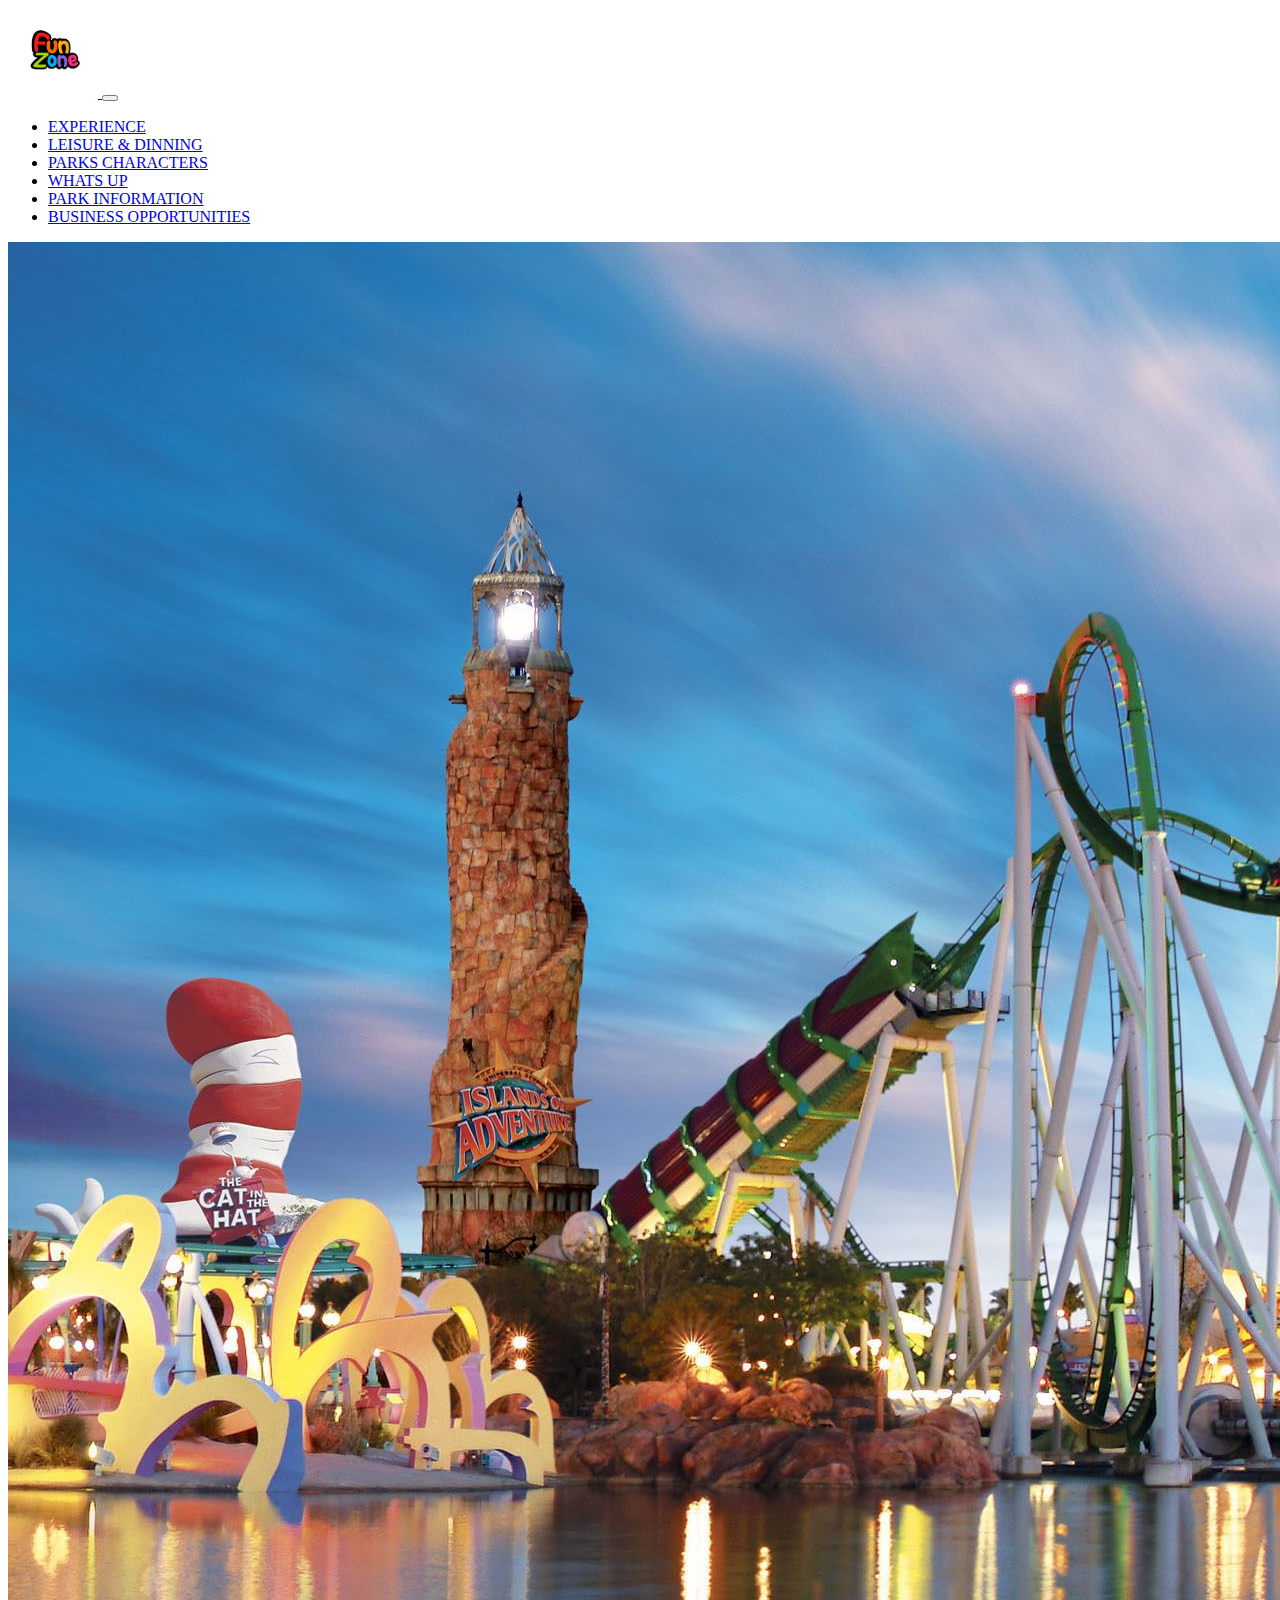
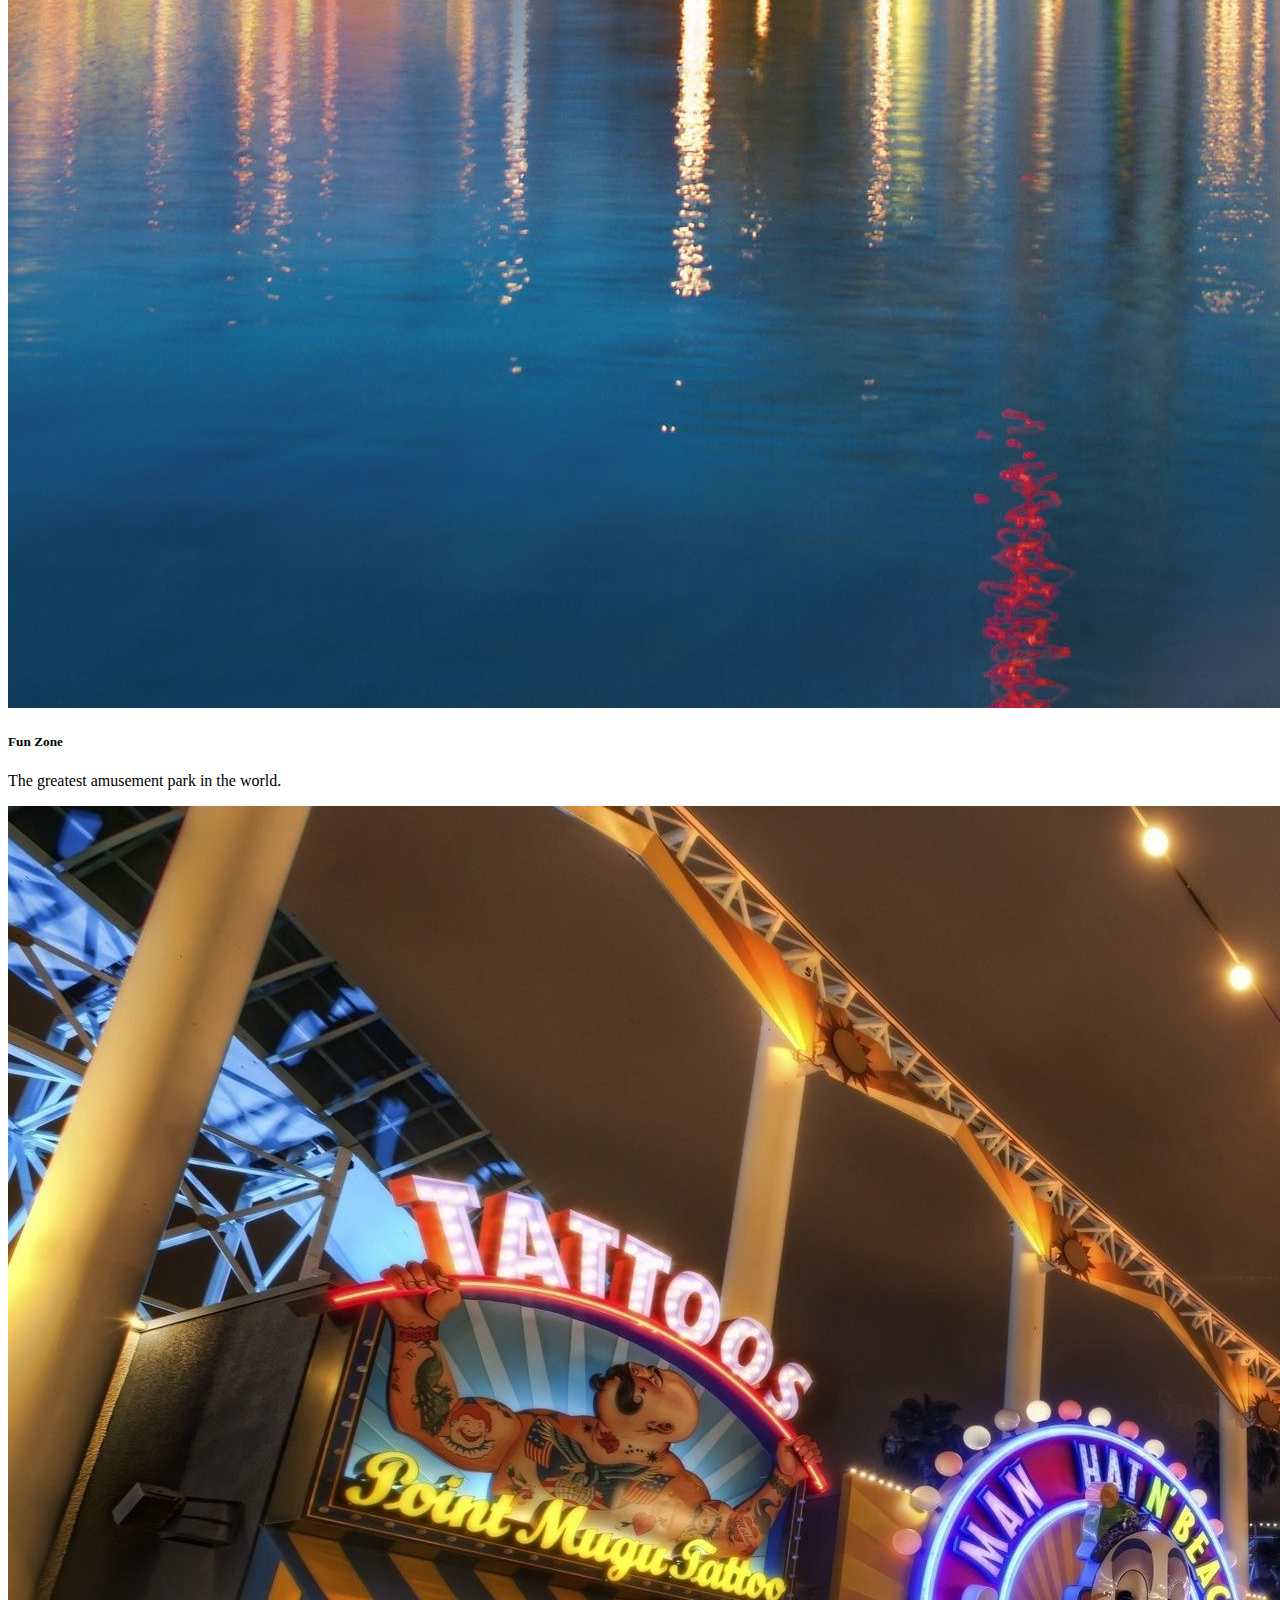
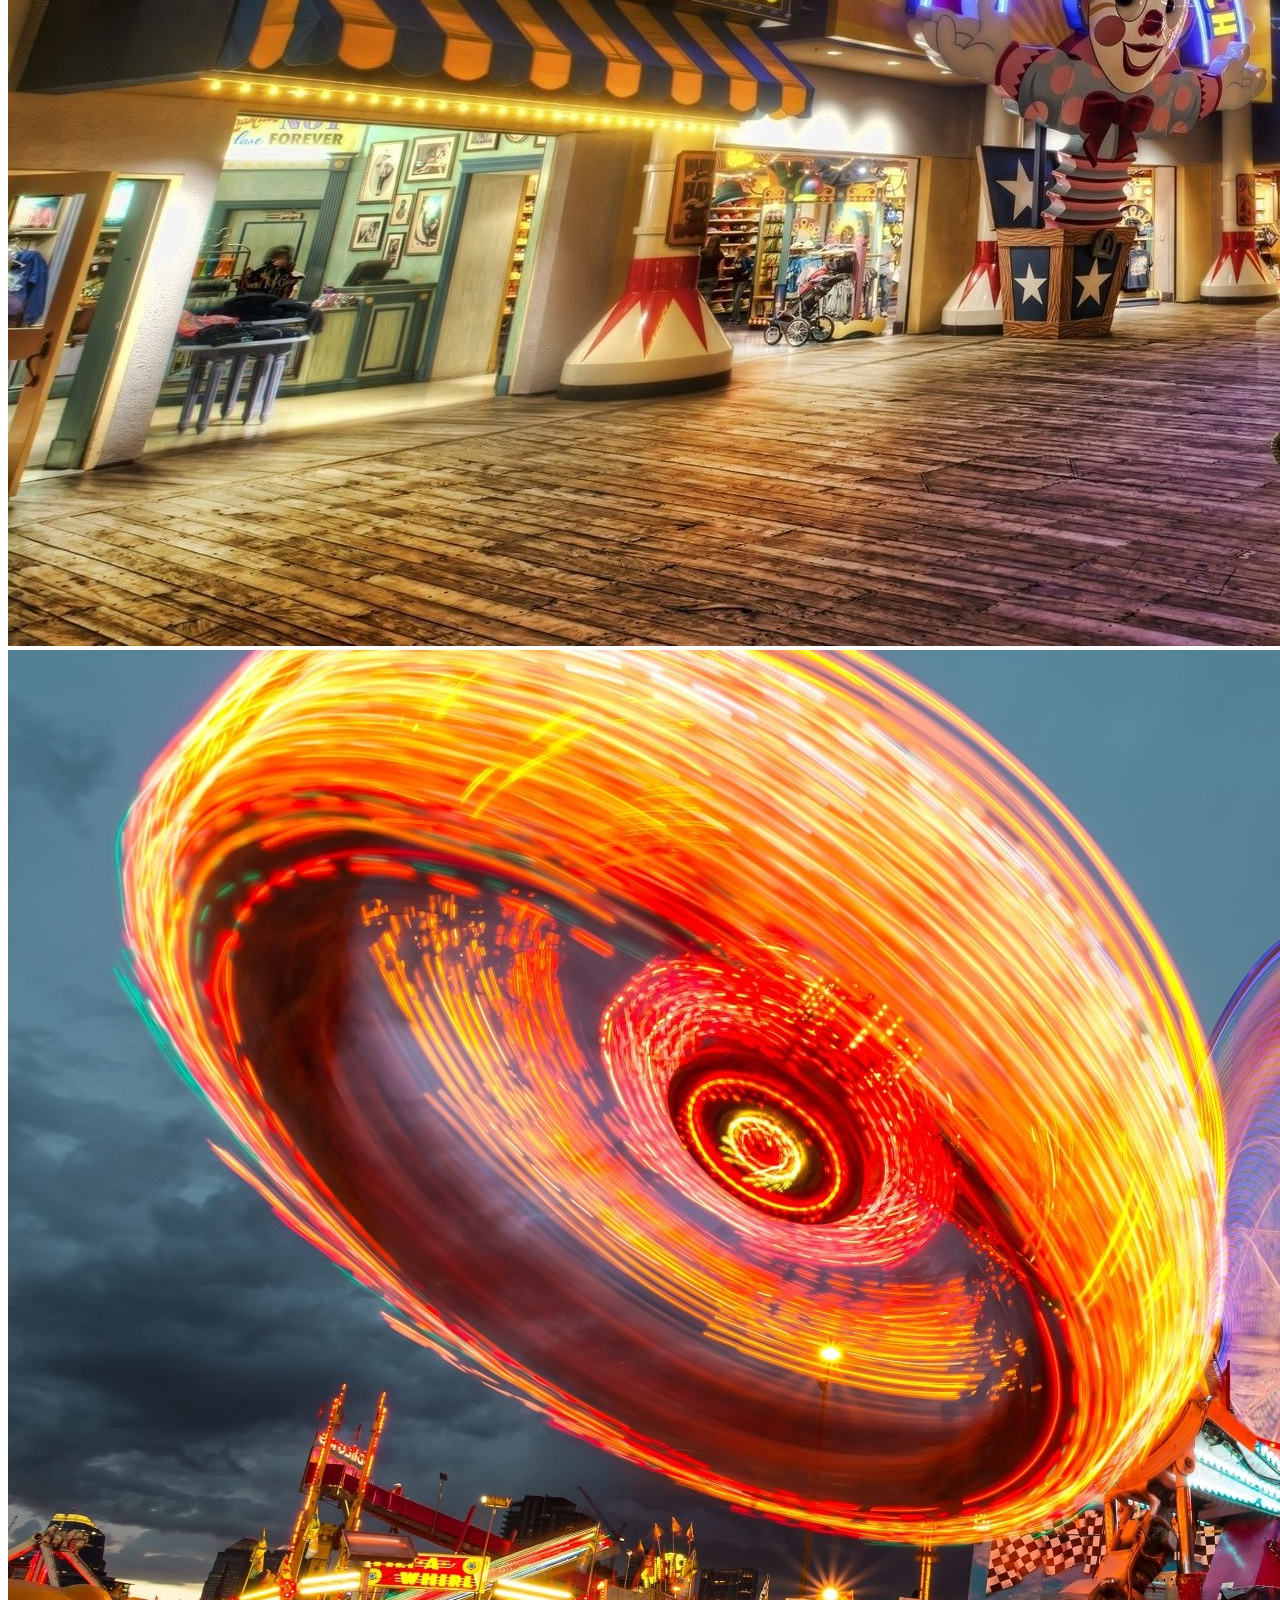
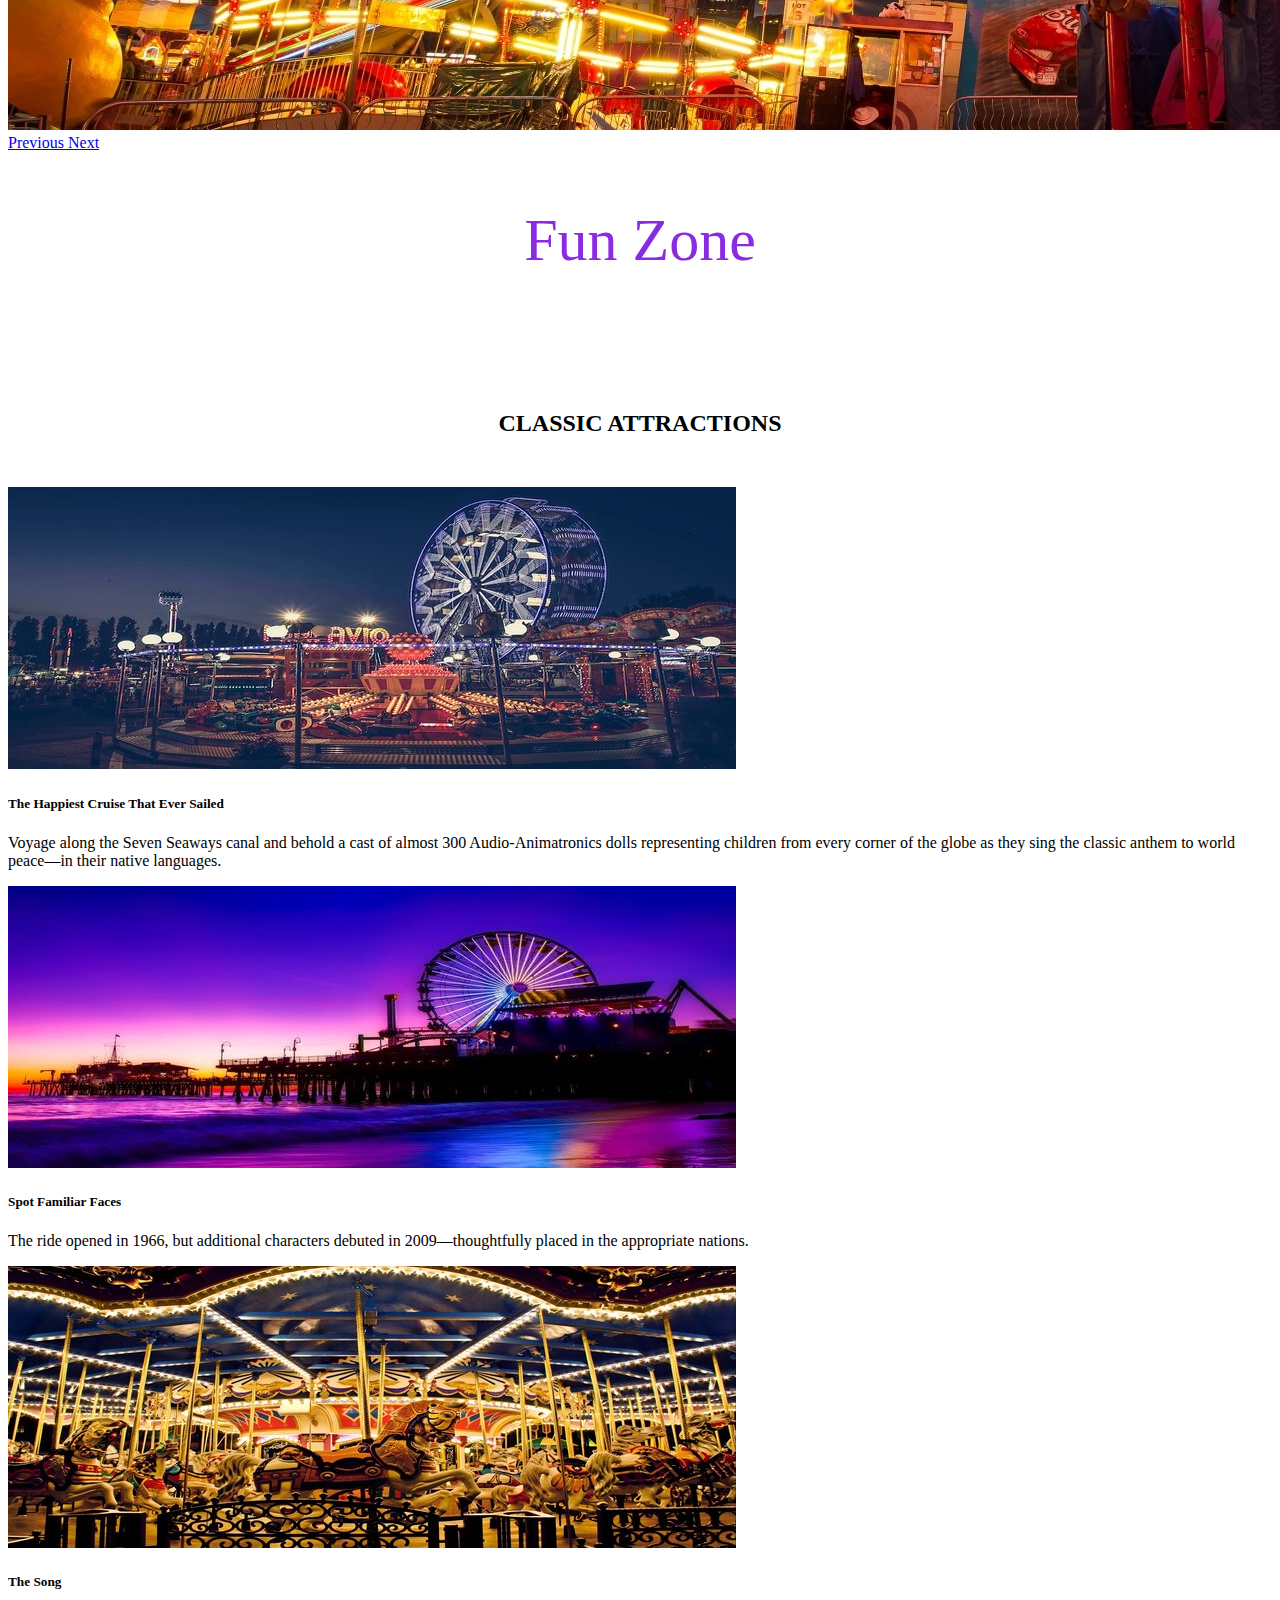
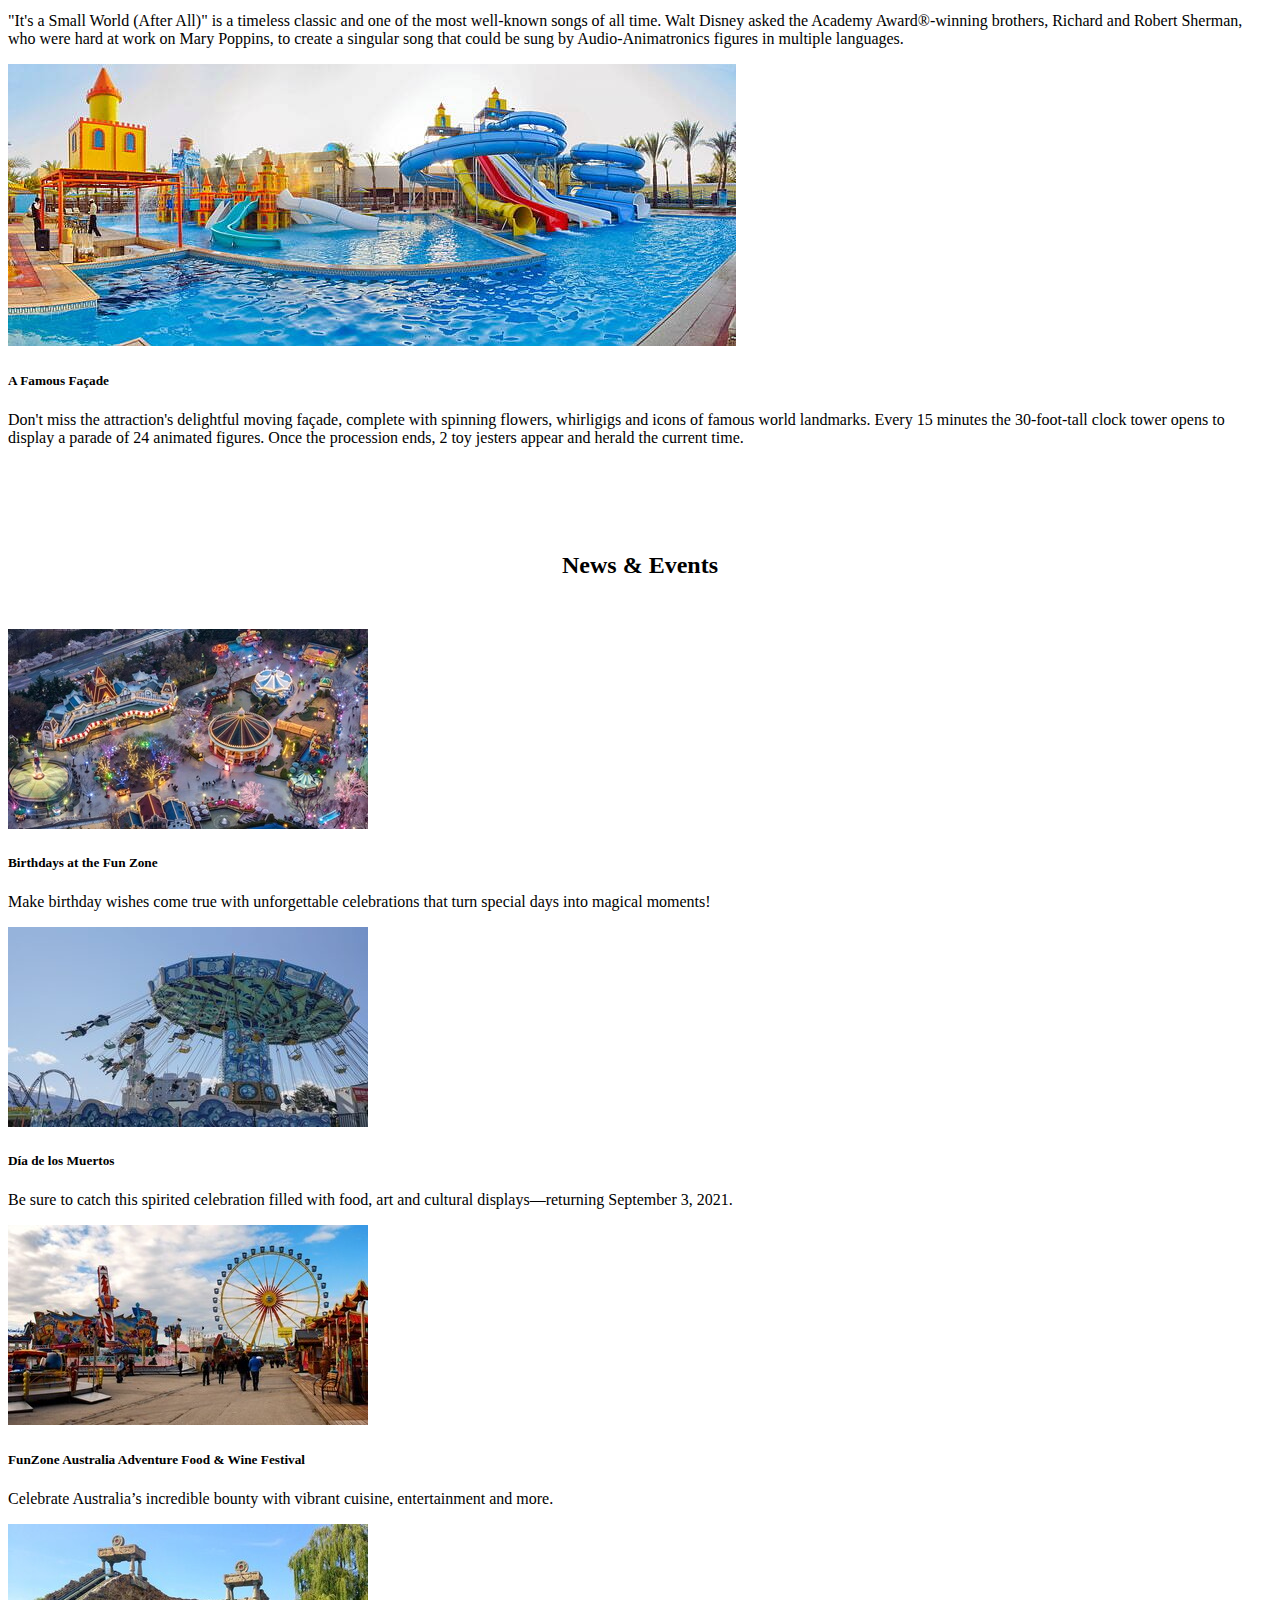
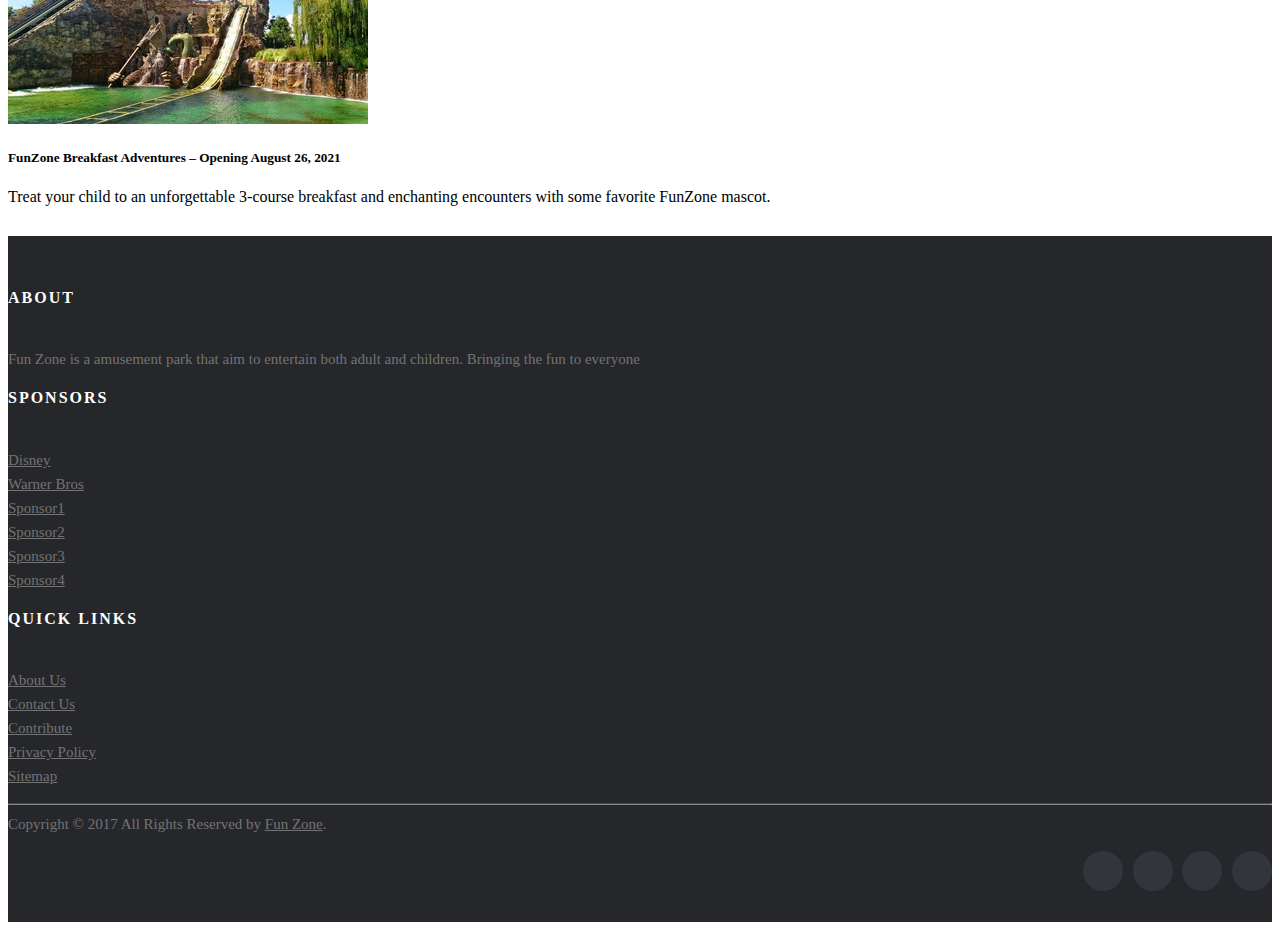
<file: index.html>
<!DOCTYPE html>
<html lang="en">
<head>
    <meta charset="UTF-8">
    <title>Fun_zone</title>
    <link rel="stylesheet" href="css/footer.css">
    <link rel="stylesheet" href="css/style.css">
    <link href="https://cdn.jsdelivr.net/npm/bootstrap@5.1.0/dist/css/bootstrap.min.css" rel="stylesheet" integrity="sha384-KyZXEAg3QhqLMpG8r+8fhAXLRk2vvoC2f3B09zVXn8CA5QIVfZOJ3BCsw2P0p/We" crossorigin="anonymous">
</head>
<body>
<nav class="navbar navbar-expand-lg navbar-light bg-light">
    <a class="navbar-brand" href="index.html">
        <img src="img/Fun_zone_logo.jpg" width="90" height="90" class="d-inline-block align-top" alt="">
    </a>
    <button class="navbar-toggler" type="button" data-toggle="collapse" data-target="#navbarSupportedContent" aria-controls="navbarSupportedContent" aria-expanded="false" aria-label="Toggle navigation">
        <span class="navbar-toggler-icon"></span>
    </button>

    <div class="collapse navbar-collapse" id="navbarSupportedContent">
        <ul class="navbar-nav mr-auto">
            <li class="nav-item active">
                <a class="nav-link" href="experience.html">EXPERIENCE </a>
            </li>
            <li class="nav-item active">
                <a class="nav-link" href="dining.html">LEISURE & DINNING </a>
            </li>
            <li class="nav-item active">
                <a class="nav-link" href="characters.html">PARKS CHARACTERS </a>
            </li>
            <li class="nav-item active">
                <a class="nav-link" href="event.html">WHATS UP  </a>
            </li>
            <li class="nav-item active">
                <a class="nav-link" href="map.html">PARK INFORMATION </a>
            </li>
            <li class="nav-item active">
                <a class="nav-link" href="ContactUs.html">BUSINESS OPPORTUNITIES </a>
            </li>
        </ul>
    </div>
</nav>
<div id="carouselExampleControls" class="carousel slide" data-ride="carousel">
    <div class="carousel-inner">
        <div class="carousel-item active">
            <img class="d-block w-100" src="img/carousel1.jpg" alt="First slide">
            <div class="carousel-caption d-none d-md-block">
                <h5>Fun Zone</h5>
                <p>The greatest amusement park in the world.</p>
            </div>
        </div>
        <div class="carousel-item">
            <img class="d-block w-100" src="img/carousel2.jpg" alt="Second slide">
        </div>
        <div class="carousel-item">
            <img class="d-block w-100" src="img/carousel3.jpg" alt="Third slide">
        </div>
    </div>
    <a class="carousel-control-prev" href="#carouselExampleControls" role="button" data-slide="prev">
        <span class="carousel-control-prev-icon" aria-hidden="true"></span>
        <span class="sr-only">Previous</span>
    </a>
    <a class="carousel-control-next" href="#carouselExampleControls" role="button" data-slide="next">
        <span class="carousel-control-next-icon" aria-hidden="true"></span>
        <span class="sr-only">Next</span>
    </a>
</div>
<h1 id="title1">Fun Zone</h1>
<div id="news">
    <h2>CLASSIC ATTRACTIONS</h2>
    <div class="row row-cols-1 row-cols-md-2 g-4">
        <div class="col">
            <div class="card">
                <img src="img/card1.jpg" class="card-img-top" alt="...">
                <div class="card-body">
                    <h5 class="card-title">The Happiest Cruise That Ever Sailed</h5>
                    <p class="card-text">Voyage along the Seven Seaways canal and behold a cast of almost 300 Audio-Animatronics dolls representing children from every corner of the globe as they sing the classic anthem to world peace—in their native languages. </p>
                </div>
            </div>
        </div>
        <div class="col">
            <div class="card">
                <img src="img/card2.jpg" class="card-img-top" alt="...">
                <div class="card-body">
                    <h5 class="card-title">Spot Familiar Faces</h5>
                    <p class="card-text">The ride opened in 1966, but additional characters debuted in 2009—thoughtfully placed in the appropriate nations. </p>
                </div>
            </div>
        </div>
        <div class="col">
            <div class="card">
                <img src="img/card3.jpg" class="card-img-top" alt="...">
                <div class="card-body">
                    <h5 class="card-title">The Song</h5>
                    <p class="card-text">"It's a Small World (After All)" is a timeless classic and one of the most well-known songs of all time. Walt Disney asked the Academy Award®-winning brothers, Richard and Robert Sherman, who were hard at work on Mary Poppins, to create a singular song that could be sung by Audio-Animatronics figures in multiple languages.</p>
                </div>
            </div>
        </div>
        <div class="col">
            <div class="card">
                <img src="img/card4.jpg" class="card-img-top" alt="...">
                <div class="card-body">
                    <h5 class="card-title">A Famous Façade</h5>
                    <p class="card-text">Don't miss the attraction's delightful moving façade, complete with spinning flowers, whirligigs and icons of famous world landmarks. Every 15 minutes the 30-foot-tall clock tower opens to display a parade of 24 animated figures. Once the procession ends, 2 toy jesters appear and herald the current time.</p>
                </div>
            </div>
        </div>
    </div>
</div>
<h2>News & Events</h2>
<div class="row row-cols-1 row-cols-md-3 g-4">
    <div class="col">
        <div class="card">
            <img src="img/event1.jpg" class="card-img-top" alt="...">
            <div class="card-body">
                <h5 class="card-title">Birthdays at the Fun Zone</h5>
                <p class="card-text">Make birthday wishes come true with unforgettable celebrations that turn special days into magical moments!</p>
            </div>
        </div>
    </div>
    <div class="col">
        <div class="card">
            <img src="img/event2.jpg" class="card-img-top" alt="...">
            <div class="card-body">
                <h5 class="card-title">Día de los Muertos</h5>
                <p class="card-text">Be sure to catch this spirited celebration filled with food, art and cultural displays—returning September 3, 2021.</p>
            </div>
        </div>
    </div>
    <div class="col">
        <div class="card">
            <img src="img/event3.jpg" class="card-img-top" alt="...">
            <div class="card-body">
                <h5 class="card-title">FunZone Australia Adventure Food & Wine Festival</h5>
                <p class="card-text">Celebrate Australia’s incredible bounty with vibrant cuisine, entertainment and more.</p>
            </div>
        </div>
    </div>
    <div class="col">
        <div class="card">
            <img src="img/event4.jpg" class="card-img-top" alt="...">
            <div class="card-body">
                <h5 class="card-title">FunZone Breakfast Adventures – Opening August 26, 2021</h5>
                <p class="card-text">Treat your child to an unforgettable 3-course breakfast and enchanting encounters with some favorite FunZone mascot.</p>
            </div>
        </div>
    </div>
</div>

<!-- Site footer -->
<footer class="site-footer">
    <div class="container">
        <div class="row">
            <div class="col-sm-12 col-md-6">
                <h6>About</h6>
                <p class="text-justify">Fun Zone is a amusement park that aim to entertain both adult and children. Bringing the fun to everyone</p>
            </div>

            <div class="col-xs-6 col-md-3">
                <h6>Sponsors</h6>
                <ul class="footer-links">
                    <li><a href="#">Disney</a></li>
                    <li><a href="#">Warner Bros</a></li>
                    <li><a href="#">Sponsor1</a></li>
                    <li><a href="#">Sponsor2</a></li>
                    <li><a href="#">Sponsor3</a></li>
                    <li><a href="#">Sponsor4</a></li>
                </ul>
            </div>

            <div class="col-xs-6 col-md-3">
                <h6>Quick Links</h6>
                <ul class="footer-links">
                    <li><a href="#">About Us</a></li>
                    <li><a href="#">Contact Us</a></li>
                    <li><a href="#">Contribute</a></li>
                    <li><a href="#">Privacy Policy</a></li>
                    <li><a href="map.html">Sitemap</a></li>
                </ul>
            </div>
        </div>
        <hr>
    </div>
    <div class="container">
        <div class="row">
            <div class="col-md-8 col-sm-6 col-xs-12">
                <p class="copyright-text">Copyright &copy; 2017 All Rights Reserved by
                    <a href="#">Fun Zone</a>.
                </p>
            </div>

            <div class="col-md-4 col-sm-6 col-xs-12">
                <ul class="social-icons">
                    <li><a class="facebook" href="#"><i class="fa fa-facebook"></i></a></li>
                    <li><a class="twitter" href="#"><i class="fa fa-twitter"></i></a></li>
                    <li><a class="dribbble" href="#"><i class="fa fa-dribbble"></i></a></li>
                    <li><a class="linkedin" href="#"><i class="fa fa-linkedin"></i></a></li>
                </ul>
            </div>
        </div>
    </div>
</footer>
<script src="https://code.jquery.com/jquery-3.2.1.slim.min.js" integrity="sha384-KJ3o2DKtIkvYIK3UENzmM7KCkRr/rE9/Qpg6aAZGJwFDMVNA/GpGFF93hXpG5KkN" crossorigin="anonymous"></script>
<script src="https://cdnjs.cloudflare.com/ajax/libs/popper.js/1.12.9/umd/popper.min.js" integrity="sha384-ApNbgh9B+Y1QKtv3Rn7W3mgPxhU9K/ScQsAP7hUibX39j7fakFPskvXusvfa0b4Q" crossorigin="anonymous"></script>
<script src="https://maxcdn.bootstrapcdn.com/bootstrap/4.0.0/js/bootstrap.min.js" integrity="sha384-JZR6Spejh4U02d8jOt6vLEHfe/JQGiRRSQQxSfFWpi1MquVdAyjUar5+76PVCmYl" crossorigin="anonymous"></script>
</body>
</html>
</file>
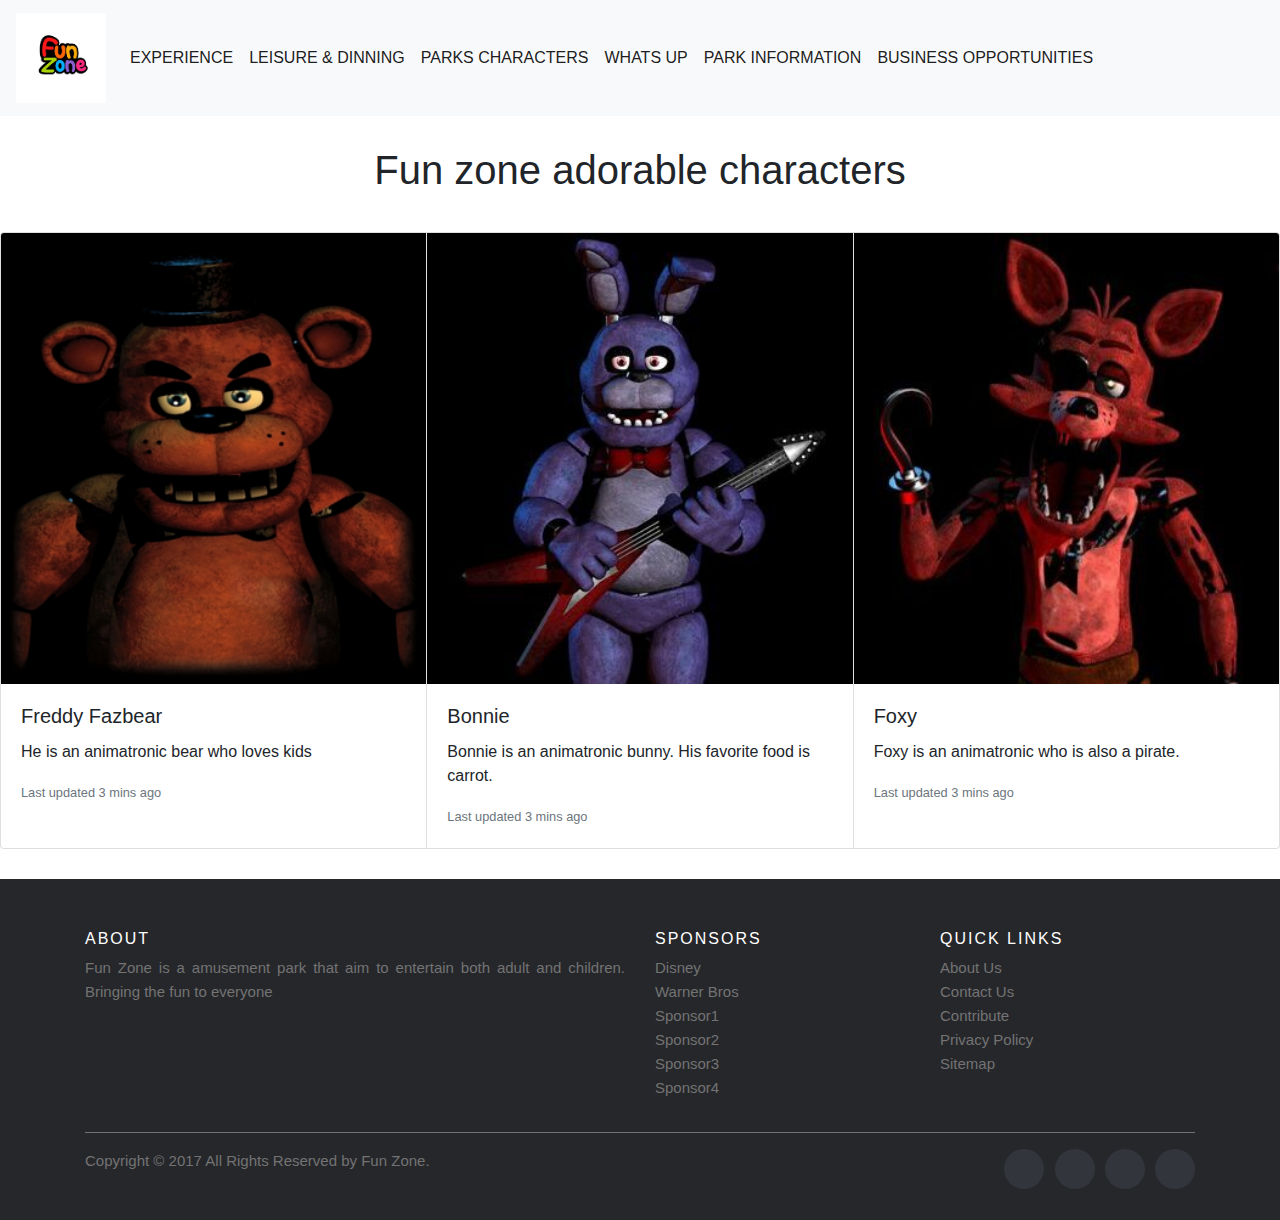
<file: characters.html>
<!DOCTYPE html>
<html lang="en">
<head>
    <meta charset="UTF-8">
    <title>characters</title>
    <link rel="stylesheet" href="css/footer.css">
    <link rel="stylesheet" href="css/style.css">
    <link rel="stylesheet" href="https://maxcdn.bootstrapcdn.com/bootstrap/4.0.0/css/bootstrap.min.css" integrity="sha384-Gn5384xqQ1aoWXA+058RXPxPg6fy4IWvTNh0E263XmFcJlSAwiGgFAW/dAiS6JXm" crossorigin="anonymous">
</head>
<body>
<nav class="navbar navbar-expand-lg navbar-light bg-light">
    <a class="navbar-brand" href="index.html">
        <img src="img/Fun_zone_logo.jpg" width="90" height="90" class="d-inline-block align-top" alt="">
    </a>
    <button class="navbar-toggler" type="button" data-toggle="collapse" data-target="#navbarSupportedContent" aria-controls="navbarSupportedContent" aria-expanded="false" aria-label="Toggle navigation">
        <span class="navbar-toggler-icon"></span>
    </button>

    <div class="collapse navbar-collapse" id="navbarSupportedContent">
        <ul class="navbar-nav mr-auto">
            <li class="nav-item active">
                <a class="nav-link" href="experience.html">EXPERIENCE </a>
            </li>
            <li class="nav-item active">
                <a class="nav-link" href="dining.html">LEISURE & DINNING </a>
            </li>
            <li class="nav-item active">
                <a class="nav-link" href="characters.html">PARKS CHARACTERS </a>
            </li>
            <li class="nav-item active">
                <a class="nav-link" href="event.html">WHATS UP  </a>
            </li>
            <li class="nav-item active">
                <a class="nav-link" href="map.html">PARK INFORMATION </a>
            </li>
            <li class="nav-item active">
                <a class="nav-link" href="ContactUs.html">BUSINESS OPPORTUNITIES </a>
            </li>
        </ul>
    </div>
</nav>
<h1> Fun zone adorable characters</h1>
<div class="card-group">
    <div class="card">
        <img class="card-img-top" src="img/freddy.png" alt="Card image cap">
        <div class="card-body">
            <h5 class="card-title">Freddy Fazbear</h5>
            <p class="card-text">He is an animatronic bear who loves kids</p>
            <p class="card-text"><small class="text-muted">Last updated 3 mins ago</small></p>
        </div>
    </div>
    <div class="card">
        <img class="card-img-top" src="img/Bonnie_merchandise.jpg" alt="Card image cap">
        <div class="card-body">
            <h5 class="card-title">Bonnie</h5>
            <p class="card-text">Bonnie is an animatronic bunny. His favorite food is carrot.</p>
            <p class="card-text"><small class="text-muted">Last updated 3 mins ago</small></p>
        </div>
    </div>
    <div class="card">
        <img class="card-img-top" src="img/Foxy_merchandise.jpg" alt="Card image cap">
        <div class="card-body">
            <h5 class="card-title">Foxy</h5>
            <p class="card-text">Foxy is an animatronic who is also a pirate.</p>
            <p class="card-text"><small class="text-muted">Last updated 3 mins ago</small></p>
        </div>
    </div>
</div>
<footer class="site-footer">
    <div class="container">
        <div class="row">
            <div class="col-sm-12 col-md-6">
                <h6>About</h6>
                <p class="text-justify">Fun Zone is a amusement park that aim to entertain both adult and children. Bringing the fun to everyone</p>
            </div>

            <div class="col-xs-6 col-md-3">
                <h6>Sponsors</h6>
                <ul class="footer-links">
                    <li><a href="#">Disney</a></li>
                    <li><a href="#">Warner Bros</a></li>
                    <li><a href="#">Sponsor1</a></li>
                    <li><a href="#">Sponsor2</a></li>
                    <li><a href="#">Sponsor3</a></li>
                    <li><a href="#">Sponsor4</a></li>
                </ul>
            </div>

            <div class="col-xs-6 col-md-3">
                <h6>Quick Links</h6>
                <ul class="footer-links">
                    <li><a href="#">About Us</a></li>
                    <li><a href="#">Contact Us</a></li>
                    <li><a href="#">Contribute</a></li>
                    <li><a href="#">Privacy Policy</a></li>
                    <li><a href="map.html">Sitemap</a></li>
                </ul>
            </div>
        </div>
        <hr>
    </div>
    <div class="container">
        <div class="row">
            <div class="col-md-8 col-sm-6 col-xs-12">
                <p class="copyright-text">Copyright &copy; 2017 All Rights Reserved by
                    <a href="#">Fun Zone</a>.
                </p>
            </div>

            <div class="col-md-4 col-sm-6 col-xs-12">
                <ul class="social-icons">
                    <li><a class="facebook" href="#"><i class="fa fa-facebook"></i></a></li>
                    <li><a class="twitter" href="#"><i class="fa fa-twitter"></i></a></li>
                    <li><a class="dribbble" href="#"><i class="fa fa-dribbble"></i></a></li>
                    <li><a class="linkedin" href="#"><i class="fa fa-linkedin"></i></a></li>
                </ul>
            </div>
        </div>
    </div>
</footer>
<script src="https://code.jquery.com/jquery-3.2.1.slim.min.js" integrity="sha384-KJ3o2DKtIkvYIK3UENzmM7KCkRr/rE9/Qpg6aAZGJwFDMVNA/GpGFF93hXpG5KkN" crossorigin="anonymous"></script>
<script src="https://cdnjs.cloudflare.com/ajax/libs/popper.js/1.12.9/umd/popper.min.js" integrity="sha384-ApNbgh9B+Y1QKtv3Rn7W3mgPxhU9K/ScQsAP7hUibX39j7fakFPskvXusvfa0b4Q" crossorigin="anonymous"></script>
<script src="https://maxcdn.bootstrapcdn.com/bootstrap/4.0.0/js/bootstrap.min.js" integrity="sha384-JZR6Spejh4U02d8jOt6vLEHfe/JQGiRRSQQxSfFWpi1MquVdAyjUar5+76PVCmYl" crossorigin="anonymous"></script>
</body>
</html>
</file>
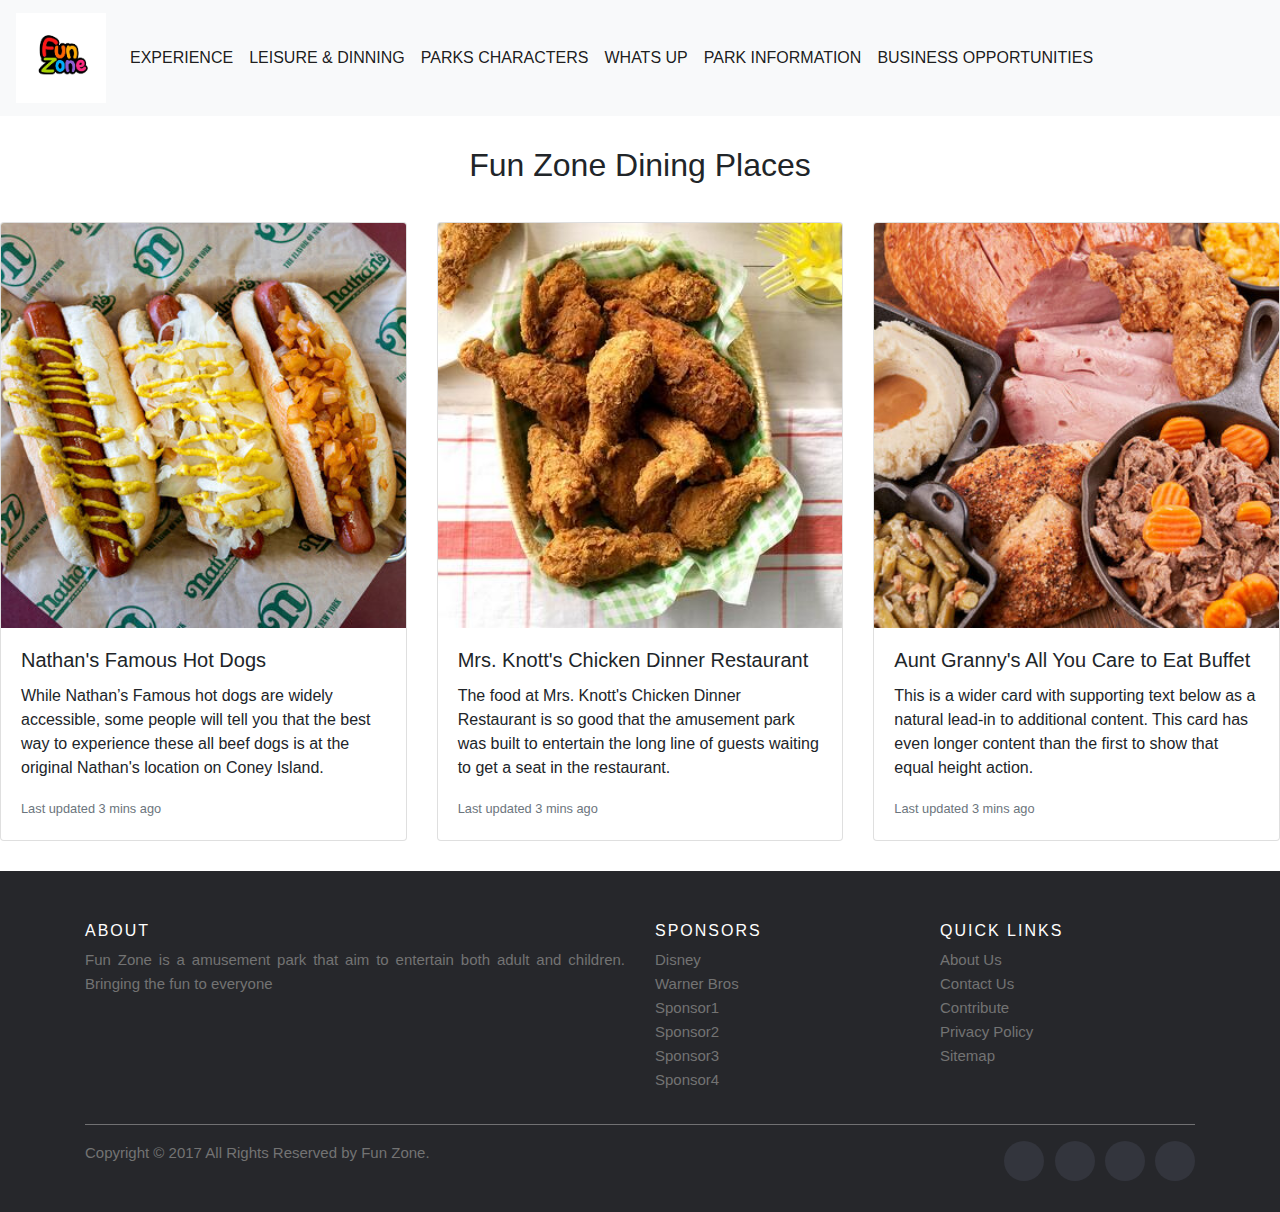
<file: dining.html>
<!DOCTYPE html>
<html lang="en">
<head>
    <meta charset="UTF-8">
    <meta name="viewport" content="width=device-width, initial-scale=1, shrink-to-fit=no">
    <title>Dining</title>
    <link rel="stylesheet" href="css/style.css">
    <link rel="stylesheet" href="css/footer.css">
    <link rel="stylesheet" href="https://maxcdn.bootstrapcdn.com/bootstrap/4.0.0/css/bootstrap.min.css" integrity="sha384-Gn5384xqQ1aoWXA+058RXPxPg6fy4IWvTNh0E263XmFcJlSAwiGgFAW/dAiS6JXm" crossorigin="anonymous">
</head>
<body>
<nav class="navbar navbar-expand-lg navbar-light bg-light">
    <a class="navbar-brand" href="index.html">
        <img src="img/Fun_zone_logo.jpg" width="90" height="90" class="d-inline-block align-top" alt="">
    </a>
    <button class="navbar-toggler" type="button" data-toggle="collapse" data-target="#navbarSupportedContent" aria-controls="navbarSupportedContent" aria-expanded="false" aria-label="Toggle navigation">
        <span class="navbar-toggler-icon"></span>
    </button>

    <div class="collapse navbar-collapse" id="navbarSupportedContent">
        <ul class="navbar-nav mr-auto">
            <li class="nav-item active">
                <a class="nav-link" href="experience.html">EXPERIENCE </a>
            </li>
            <li class="nav-item active">
                <a class="nav-link" href="dining.html">LEISURE & DINNING </a>
            </li>
            <li class="nav-item active">
                <a class="nav-link" href="characters.html">PARKS CHARACTERS </a>
            </li>
            <li class="nav-item active">
                <a class="nav-link" href="#">WHATS UP  </a>
            </li>
            <li class="nav-item active">
                <a class="nav-link" href="map.html">PARK INFORMATION </a>
            </li>
            <li class="nav-item active">
                <a class="nav-link" href="#">BUSINESS OPPORTUNITIES </a>
            </li>
        </ul>
    </div>
</nav>
<h2>Fun Zone Dining Places</h2>
<div class="card-deck">
    <div class="card">
        <img class="card-img-top" src="img/nathan.jpg" alt="Card image cap">
        <div class="card-body">
            <h5 class="card-title">Nathan's Famous Hot Dogs</h5>
            <p class="card-text">While Nathan’s Famous hot dogs are widely accessible, some people will tell you that the best way to experience these all beef dogs is at the original Nathan's location on Coney Island.</p>
            <p class="card-text"><small class="text-muted">Last updated 3 mins ago</small></p>
        </div>
    </div>
    <div class="card">
        <img class="card-img-top" src="img/chicken.jpg" alt="Card image cap">
        <div class="card-body">
            <h5 class="card-title">Mrs. Knott's Chicken Dinner Restaurant</h5>
            <p class="card-text">The food at Mrs. Knott's Chicken Dinner Restaurant is so good that the amusement park was built to entertain the long line of guests waiting to get a seat in the restaurant.</p>
            <p class="card-text"><small class="text-muted">Last updated 3 mins ago</small></p>
        </div>
    </div>
    <div class="card">
        <img class="card-img-top" src="img/granny.jpg" alt="Card image cap">
        <div class="card-body">
            <h5 class="card-title">Aunt Granny's All You Care to Eat Buffet</h5>
            <p class="card-text">This is a wider card with supporting text below as a natural lead-in to additional content. This card has even longer content than the first to show that equal height action.</p>
            <p class="card-text"><small class="text-muted">Last updated 3 mins ago</small></p>
        </div>
    </div>
</div>
<footer class="site-footer">
    <div class="container">
        <div class="row">
            <div class="col-sm-12 col-md-6">
                <h6>About</h6>
                <p class="text-justify">Fun Zone is a amusement park that aim to entertain both adult and children. Bringing the fun to everyone</p>
            </div>

            <div class="col-xs-6 col-md-3">
                <h6>Sponsors</h6>
                <ul class="footer-links">
                    <li><a href="#">Disney</a></li>
                    <li><a href="#">Warner Bros</a></li>
                    <li><a href="#">Sponsor1</a></li>
                    <li><a href="#">Sponsor2</a></li>
                    <li><a href="#">Sponsor3</a></li>
                    <li><a href="#">Sponsor4</a></li>
                </ul>
            </div>

            <div class="col-xs-6 col-md-3">
                <h6>Quick Links</h6>
                <ul class="footer-links">
                    <li><a href="#">About Us</a></li>
                    <li><a href="#">Contact Us</a></li>
                    <li><a href="#">Contribute</a></li>
                    <li><a href="#">Privacy Policy</a></li>
                    <li><a href="map.html">Sitemap</a></li>
                </ul>
            </div>
        </div>
        <hr>
    </div>
    <div class="container">
        <div class="row">
            <div class="col-md-8 col-sm-6 col-xs-12">
                <p class="copyright-text">Copyright &copy; 2017 All Rights Reserved by
                    <a href="#">Fun Zone</a>.
                </p>
            </div>

            <div class="col-md-4 col-sm-6 col-xs-12">
                <ul class="social-icons">
                    <li><a class="facebook" href="#"><i class="fa fa-facebook"></i></a></li>
                    <li><a class="twitter" href="#"><i class="fa fa-twitter"></i></a></li>
                    <li><a class="dribbble" href="#"><i class="fa fa-dribbble"></i></a></li>
                    <li><a class="linkedin" href="#"><i class="fa fa-linkedin"></i></a></li>
                </ul>
            </div>
        </div>
    </div>
</footer>
<script src="https://code.jquery.com/jquery-3.2.1.slim.min.js" integrity="sha384-KJ3o2DKtIkvYIK3UENzmM7KCkRr/rE9/Qpg6aAZGJwFDMVNA/GpGFF93hXpG5KkN" crossorigin="anonymous"></script>
<script src="https://cdnjs.cloudflare.com/ajax/libs/popper.js/1.12.9/umd/popper.min.js" integrity="sha384-ApNbgh9B+Y1QKtv3Rn7W3mgPxhU9K/ScQsAP7hUibX39j7fakFPskvXusvfa0b4Q" crossorigin="anonymous"></script>
<script src="https://maxcdn.bootstrapcdn.com/bootstrap/4.0.0/js/bootstrap.min.js" integrity="sha384-JZR6Spejh4U02d8jOt6vLEHfe/JQGiRRSQQxSfFWpi1MquVdAyjUar5+76PVCmYl" crossorigin="anonymous"></script>
</body>
</html>
</file>
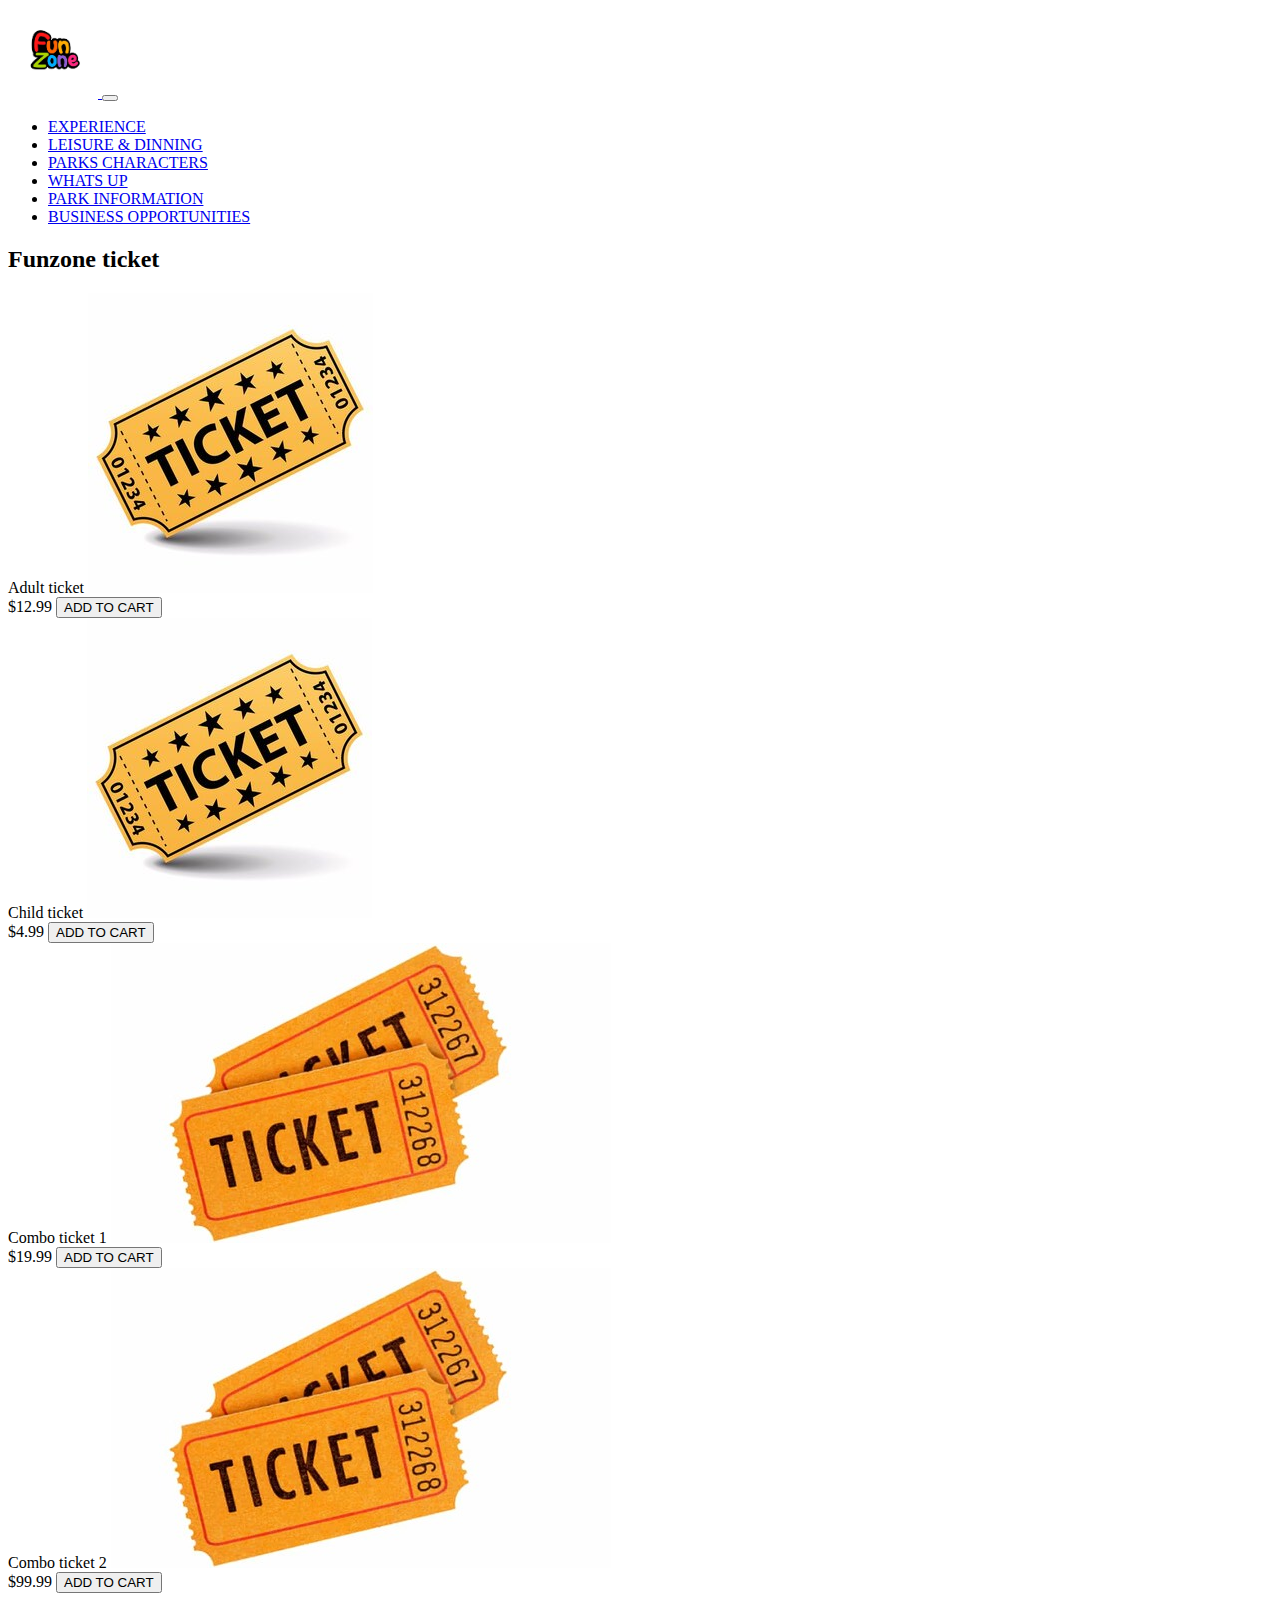
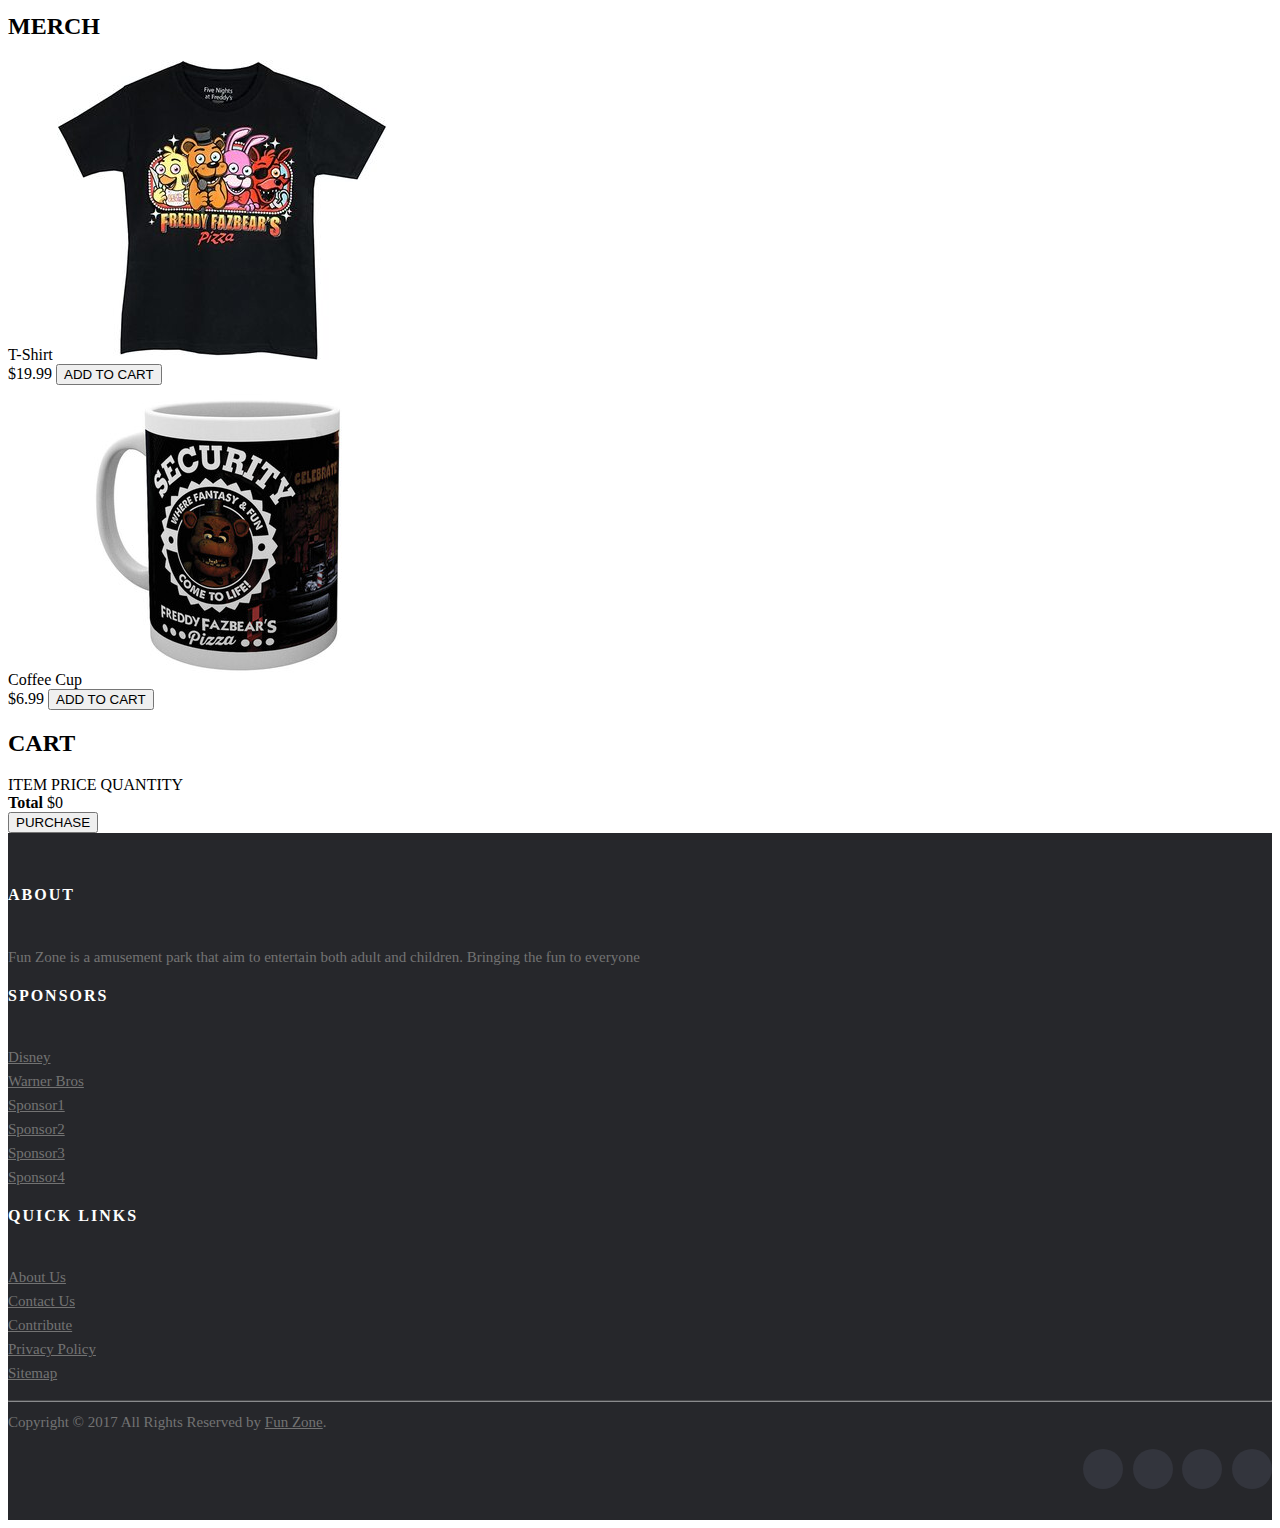
<file: Store.html>
<!DOCTYPE html>
<html lang="en">
<head>
    <meta charset="UTF-8">
    <title>Shopping cart</title>
    <link rel="stylesheet" href="css/footer.css">
    <link href="https://cdn.jsdelivr.net/npm/bootstrap@5.1.0/dist/css/bootstrap.min.css" rel="stylesheet" integrity="sha384-KyZXEAg3QhqLMpG8r+8fhAXLRk2vvoC2f3B09zVXn8CA5QIVfZOJ3BCsw2P0p/We" crossorigin="anonymous">
</head>
<body>
<nav class="navbar navbar-expand-lg navbar-light bg-light">
    <a class="navbar-brand" href="index.html">
        <img src="img/Fun_zone_logo.jpg" width="90" height="90" class="d-inline-block align-top" alt="">
    </a>
    <button class="navbar-toggler" type="button" data-toggle="collapse" data-target="#navbarSupportedContent" aria-controls="navbarSupportedContent" aria-expanded="false" aria-label="Toggle navigation">
        <span class="navbar-toggler-icon"></span>
    </button>

    <div class="collapse navbar-collapse" id="navbarSupportedContent">
        <ul class="navbar-nav mr-auto">
            <li class="nav-item active">
                <a class="nav-link" href="experience.html">EXPERIENCE </a>
            </li>
            <li class="nav-item active">
                <a class="nav-link" href="dining.html">LEISURE & DINNING </a>
            </li>
            <li class="nav-item active">
                <a class="nav-link" href="characters.html">PARKS CHARACTERS </a>
            </li>
            <li class="nav-item active">
                <a class="nav-link" href="event.html">WHATS UP  </a>
            </li>
            <li class="nav-item active">
                <a class="nav-link" href="map.html">PARK INFORMATION </a>
            </li>
            <li class="nav-item active">
                <a class="nav-link" href="ContactUs.html">BUSINESS OPPORTUNITIES </a>
            </li>
        </ul>
    </div>
</nav>
<section class="container content-section">
    <h2 class="section-header">Funzone ticket</h2>
    <div class="shop-items">
        <div class="container">
            <div class="row">
                <div class="col">
                    <div class="shop-item">
                        <span class="shop-item-title">Adult ticket</span>
                        <img class="shop-item-image" src="img/ticket.jpg">
                        <div class="shop-item-details">
                            <span class="shop-item-price">$12.99</span>
                            <button class="btn btn-primary shop-item-button" type="button">ADD TO CART</button>
                        </div>
                    </div>
                </div>
                <div class="col">
                    <div class="shop-item">
                        <span class="shop-item-title">Child ticket</span>
                        <img class="shop-item-image" src="img/ticket.jpg">
                        <div class="shop-item-details">
                            <span class="shop-item-price">$4.99</span>
                            <button class="btn btn-primary shop-item-button"type="button">ADD TO CART</button>
                        </div>
                    </div>
                </div>
            </div>
        </div>
        <div class="container">
            <div class="row">
                <div class="col">
                    <div class="shop-item">
                        <span class="shop-item-title">Combo ticket 1</span>
                        <img class="shop-item-image" src="img/ticketbig.jpg">
                        <div class="shop-item-details">
                            <span class="shop-item-price">$19.99</span>
                            <button class="btn btn-primary shop-item-button" type="button">ADD TO CART</button>
                        </div>
                    </div>
                </div>
                <div class="col">
                    <div class="shop-item">
                        <span class="shop-item-title">Combo ticket 2</span>
                        <img class="shop-item-image" src="img/ticketbig.jpg">
                        <div class="shop-item-details">
                            <span class="shop-item-price">$99.99</span>
                            <button class="btn btn-primary shop-item-button" type="button">ADD TO CART</button>
                        </div>
                    </div>
                </div>
                </div>
            </div>
        </div>
</section>
<section class="container content-section">
    <h2 class="section-header">MERCH</h2>
    <div class="shop-items">
        <div class="container">
            <div class="row">
                <div class="col">
                    <div class="shop-item">
                        <span class="shop-item-title">T-Shirt</span>
                        <img class="shop-item-image" src="img/tshirt.jpg">
                        <div class="shop-item-details">
                            <span class="shop-item-price">$19.99</span>
                            <button class="btn btn-primary shop-item-button" type="button">ADD TO CART</button>
                        </div>
                    </div>
                </div>
                <div class="col">
                    <div class="shop-item">
                        <span class="shop-item-title">Coffee Cup</span>
                        <img class="shop-item-image" src="img/cup.jpg">
                        <div class="shop-item-details">
                            <span class="shop-item-price">$6.99</span>
                            <button class="btn btn-primary shop-item-button" type="button">ADD TO CART</button>
                        </div>
                    </div>
                </div>
                </div>
            </div>
        </div>
</section>
<section class="container content-section">
    <h2 class="section-header">CART</h2>
    <div class="cart-row">
        <span class="cart-item cart-header cart-column">ITEM</span>
        <span class="cart-price cart-header cart-column">PRICE</span>
        <span class="cart-quantity cart-header cart-column">QUANTITY</span>
    </div>
    <div class="cart-items">
    </div>
    <div class="cart-total">
        <strong class="cart-total-title">Total</strong>
        <span class="cart-total-price">$0</span>
    </div>
    <button class="btn btn-primary btn-purchase" type="button">PURCHASE</button>
</section>
<!-- Site footer -->
<footer class="site-footer">
    <div class="container">
        <div class="row">
            <div class="col-sm-12 col-md-6">
                <h6>About</h6>
                <p class="text-justify">Fun Zone is a amusement park that aim to entertain both adult and children. Bringing the fun to everyone</p>
            </div>

            <div class="col-xs-6 col-md-3">
                <h6>Sponsors</h6>
                <ul class="footer-links">
                    <li><a href="#">Disney</a></li>
                    <li><a href="#">Warner Bros</a></li>
                    <li><a href="#">Sponsor1</a></li>
                    <li><a href="#">Sponsor2</a></li>
                    <li><a href="#">Sponsor3</a></li>
                    <li><a href="#">Sponsor4</a></li>
                </ul>
            </div>

            <div class="col-xs-6 col-md-3">
                <h6>Quick Links</h6>
                <ul class="footer-links">
                    <li><a href="#">About Us</a></li>
                    <li><a href="#">Contact Us</a></li>
                    <li><a href="#">Contribute</a></li>
                    <li><a href="#">Privacy Policy</a></li>
                    <li><a href="map.html">Sitemap</a></li>
                </ul>
            </div>
        </div>
        <hr>
    </div>
    <div class="container">
        <div class="row">
            <div class="col-md-8 col-sm-6 col-xs-12">
                <p class="copyright-text">Copyright &copy; 2017 All Rights Reserved by
                    <a href="#">Fun Zone</a>.
                </p>
            </div>

            <div class="col-md-4 col-sm-6 col-xs-12">
                <ul class="social-icons">
                    <li><a class="facebook" href="#"><i class="fa fa-facebook"></i></a></li>
                    <li><a class="twitter" href="#"><i class="fa fa-twitter"></i></a></li>
                    <li><a class="dribbble" href="#"><i class="fa fa-dribbble"></i></a></li>
                    <li><a class="linkedin" href="#"><i class="fa fa-linkedin"></i></a></li>
                </ul>
            </div>
        </div>
    </div>
</footer>
<script src="js/store.js"/>
<script src="https://cdn.jsdelivr.net/npm/bootstrap@5.1.0/dist/js/bootstrap.bundle.min.js" integrity="sha384-U1DAWAznBHeqEIlVSCgzq+c9gqGAJn5c/t99JyeKa9xxaYpSvHU5awsuZVVFIhvj" crossorigin="anonymous"></script>
</body>
</html>
</file>
<file: css/footer.css>
.site-footer
{
    background-color:#26272b;
    padding:45px 0 20px;
    font-size:15px;
    line-height:24px;
    color:#737373;
}
.site-footer hr
{
    border-top-color:#bbb;
    opacity:0.5
}
.site-footer hr.small
{
    margin:20px 0
}
.site-footer h6
{
    color:#fff;
    font-size:16px;
    text-transform:uppercase;
    margin-top:5px;
    letter-spacing:2px
}
.site-footer a
{
    color:#737373;
}
.site-footer a:hover
{
    color:#3366cc;
    text-decoration:none;
}
.footer-links
{
    padding-left:0;
    list-style:none
}
.footer-links li
{
    display:block
}
.footer-links a
{
    color:#737373
}
.footer-links a:active,.footer-links a:focus,.footer-links a:hover
{
    color:#3366cc;
    text-decoration:none;
}
.footer-links.inline li
{
    display:inline-block
}
.site-footer .social-icons
{
    text-align:right
}
.site-footer .social-icons a
{
    width:40px;
    height:40px;
    line-height:40px;
    margin-left:6px;
    margin-right:0;
    border-radius:100%;
    background-color:#33353d
}
.copyright-text
{
    margin:0
}
@media (max-width:991px)
{
    .site-footer [class^=col-]
    {
        margin-bottom:30px
    }
}
@media (max-width:767px)
{
    .site-footer
    {
        padding-bottom:0
    }
    .site-footer .copyright-text,.site-footer .social-icons
    {
        text-align:center
    }
}
.social-icons
{
    padding-left:0;
    margin-bottom:0;
    list-style:none
}
.social-icons li
{
    display:inline-block;
    margin-bottom:4px
}
.social-icons li.title
{
    margin-right:15px;
    text-transform:uppercase;
    color:#96a2b2;
    font-weight:700;
    font-size:13px
}
.social-icons a{
    background-color:#eceeef;
    color:#818a91;
    font-size:16px;
    display:inline-block;
    line-height:44px;
    width:44px;
    height:44px;
    text-align:center;
    margin-right:8px;
    border-radius:100%;
    -webkit-transition:all .2s linear;
    -o-transition:all .2s linear;
    transition:all .2s linear
}
.social-icons a:active,.social-icons a:focus,.social-icons a:hover
{
    color:#fff;
    background-color:#29aafe
}
.social-icons.size-sm a
{
    line-height:34px;
    height:34px;
    width:34px;
    font-size:14px
}
.social-icons a.facebook:hover
{
    background-color:#3b5998
}
.social-icons a.twitter:hover
{
    background-color:#00aced
}
.social-icons a.linkedin:hover
{
    background-color:#007bb6
}
.social-icons a.dribbble:hover
{
    background-color:#ea4c89
}
@media (max-width:767px)
{
    .social-icons li.title
    {
        display:block;
        margin-right:0;
        font-weight:600
    }
}
</file>
<file: css/style.css>
#title1 {
    text-align: center;
}

h1 {
    font-size: 60px;
    font-weight: 100 ;
    margin-top: 24px;
    margin-bottom: 15px;
    color: blueviolet;
    padding: 30px;
    text-align: center;
}

h2 {
    padding: 30px;
    margin-top: 75px;
    margin-bottom: 20px;
    text-align: center;
}
.carousel-inner > .item {
    height: 400px;
}

footer {
    margin-top: 30px;
}
</file>
